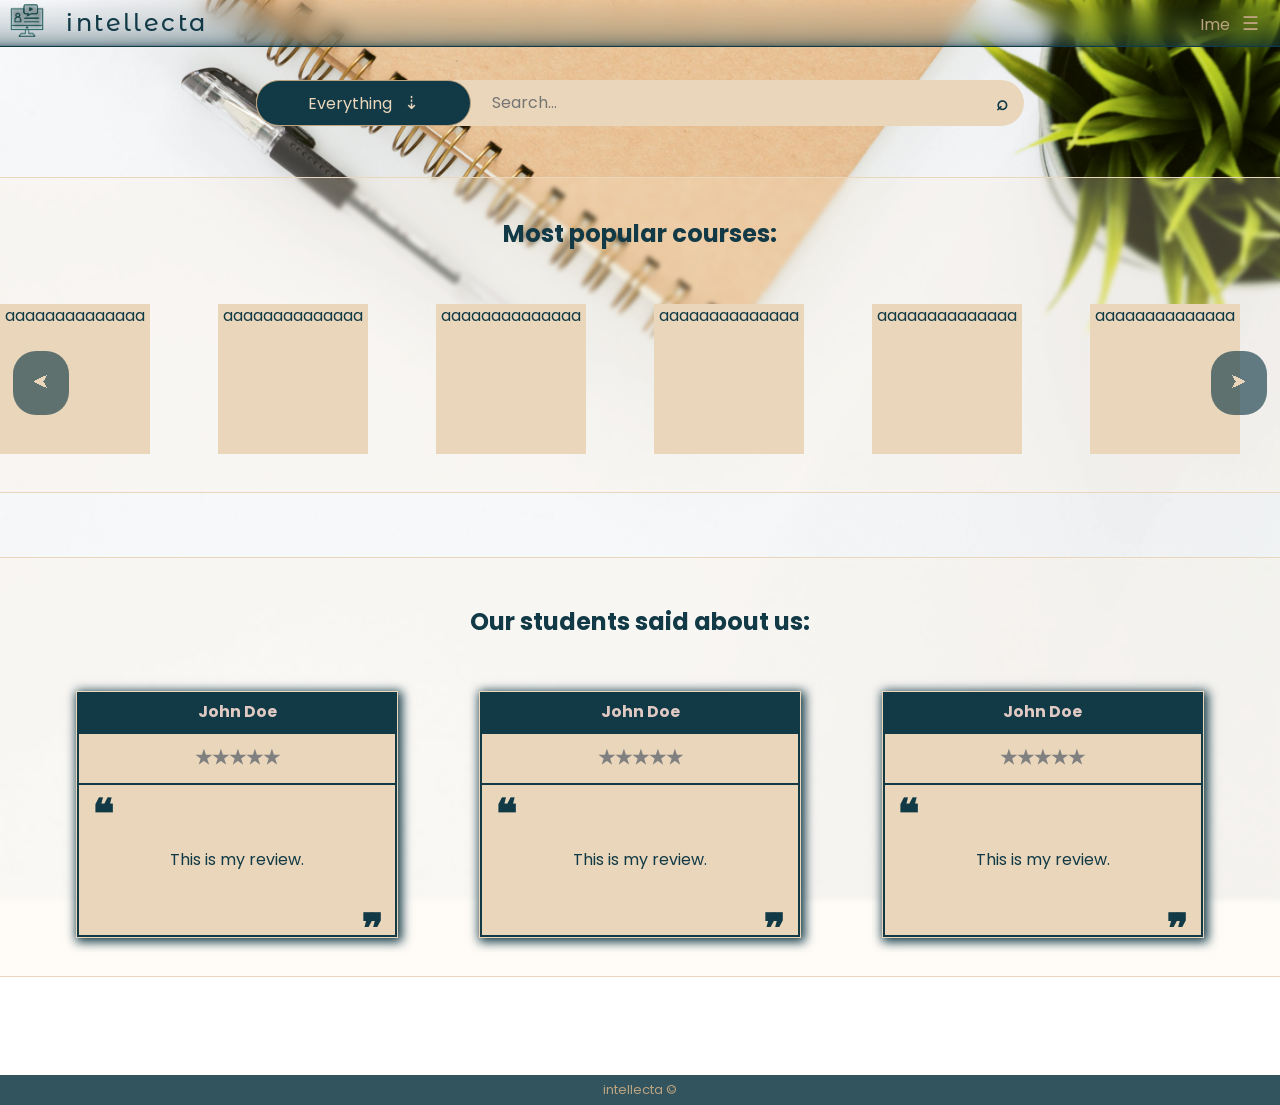
<file: front/index.html>
<!DOCTYPE html>
<html lang="en">
  <head>
    <meta charset="UTF-8" />
    <meta name="viewport" content="width=device-width, initial-scale=1.0" />
    <title>Intellecta</title>
    <link href="style.css" rel="stylesheet" />
    <link rel="preconnect" href="https://fonts.googleapis.com" />
    <link rel="preconnect" href="https://fonts.gstatic.com" crossorigin />
    <link
      href="https://fonts.googleapis.com/css2?family=IBM+Plex+Serif:ital,wght@1,200&family=Montserrat+Alternates:ital,wght@0,100;0,200;0,300;0,400;0,500;0,600;0,700;0,800;0,900;1,100;1,200;1,300;1,400;1,500;1,600;1,700;1,800;1,900&family=Ojuju:wght@200..800&display=swap"
      rel="stylesheet"
    />
    <link rel="icon" href="logo-icon.png" type="image/jpeg" />
  </head>
  <body>
    <div class="menu">
      <nav class="nav">
        <img
          class="logo logo-hover"
          src="intellecta1.png"
          alt="intellecta-logo"
          onclick="redirectToPage('index.html')"
        />
        <p class="name logo-hover" onclick="redirectToPage('index.html')">
          intellecta
        </p>
        <div class="right">
          <div class="user" onclick="goToProfile()">Ime</div>
          <button class="nav-menu" id="nav-menu">&#9776;</button>
        </div>
      </nav>
    </div>

    <div class="content">
      <div class="custom-dropdown">
        <div class="dropdown-header" id="dropdown-header">
          Everything &nbsp;
          <div class="span-arrow-down" style="font-size: large">&#8675;</div>
        </div>
        <ul class="dropdown-list" id="dropdown-list">
          <li>Option 1</li>
          <li>Option 2</li>
          <li>Option 3</li>
          <li>Option 4</li>
          <li>Option 5</li>
          <li>Option 6</li>
        </ul>

        <div class="search-bar">
          <input class="input-search" type="text" placeholder="Search... " />
          <button class="btn-search" style="font-size: 15pt; font-weight: bold">
            &nbsp; ⌕ &nbsp;
          </button>
        </div>
      </div>

      <div class="most-popular">
        <h2>Most popular courses:</h2>
        <div class="container">
          <div class="scroll-elements" id="scroll">
            <!-- child elements -->
            <div class="item">aaaaaaaaaaaaaa</div>
            <div class="item">aaaaaaaaaaaaaa</div>
            <div class="item">aaaaaaaaaaaaaa</div>
            <div class="item">aaaaaaaaaaaaaa</div>
            <div class="item">aaaaaaaaaaaaaa</div>
            <div class="item">aaaaaaaaaaaaaa</div>
            <div class="item">aaaaaaaaaaaaaa</div>
            <div class="item">aaaaaaaaaaaaaa</div>
            <div class="item">aaaaaaaaaaaaaa</div>
          </div>
        </div>
        <div class="buttons">
          <label class="btn left" onclick="scrollL()">&#11164;</label>
          <label class="btn rightt" onclick="scrollR()">&#11166;</label>
        </div>
      </div>

      <div class="right-menu show-menu" id="right-menu">
        <p onclick="changeToCourses('myLearning')">&#9733; My learning</p>
        <br />
        <p onclick="changeToCourses('myCourses')">&#9733; My courses</p>
        <div class="admin-menu">
          <br />
          <p>&#9733; Courses authorization</p>
          <br />
          <p>&#9733; Admin authorization</p>
        </div>
      </div>
    </div>

    <div class="student-reviews">
      <h2 style="margin-bottom: 4%">Our students said about us:</h2>
      <div class="review">
        <div class="card">
          <div class="card-header">John Doe</div>
          <div class="card-body">
            <h5 class="card-title">&#9733;&#9733;&#9733;&#9733;&#9733;</h5>
            <span class="quote">&#10077;</span><br />
            <p class="card-text">This is my review.</p>
            <br />
            <span class="quote">&#10078;</span>
          </div>
        </div>
        <div class="card">
          <div class="card-header">John Doe</div>
          <div class="card-body">
            <h5 class="card-title">&#9733;&#9733;&#9733;&#9733;&#9733;</h5>
            <span class="quote">&#10077;</span><br />
            <p class="card-text">This is my review.</p>
            <br />
            <span class="quote">&#10078;</span>
          </div>
        </div>
        <div class="card">
          <div class="card-header">John Doe</div>
          <div class="card-body">
            <h5 class="card-title">&#9733;&#9733;&#9733;&#9733;&#9733;</h5>
            <span class="quote">&#10077;</span><br />
            <p class="card-text">This is my review.</p>
            <br />
            <span class="quote">&#10078;</span>
          </div>
        </div>
      </div>
    </div>
    <button id="scrollBtn" class="hidden">&#129121;</button>

    <footer>intellecta &copy;</footer>
    <script src="script.js"></script>
    <script
      src="https://cdn.jsdelivr.net/npm/bootstrap@5.3.3/dist/js/bootstrap.bundle.min.js"
      integrity="sha384-YvpcrYf0tY3lHB60NNkmXc5s9fDVZLESaAA55NDzOxhy9GkcIdslK1eN7N6jIeHz"
      crossorigin="anonymous"
    ></script>
  </body>
</html>
</file>
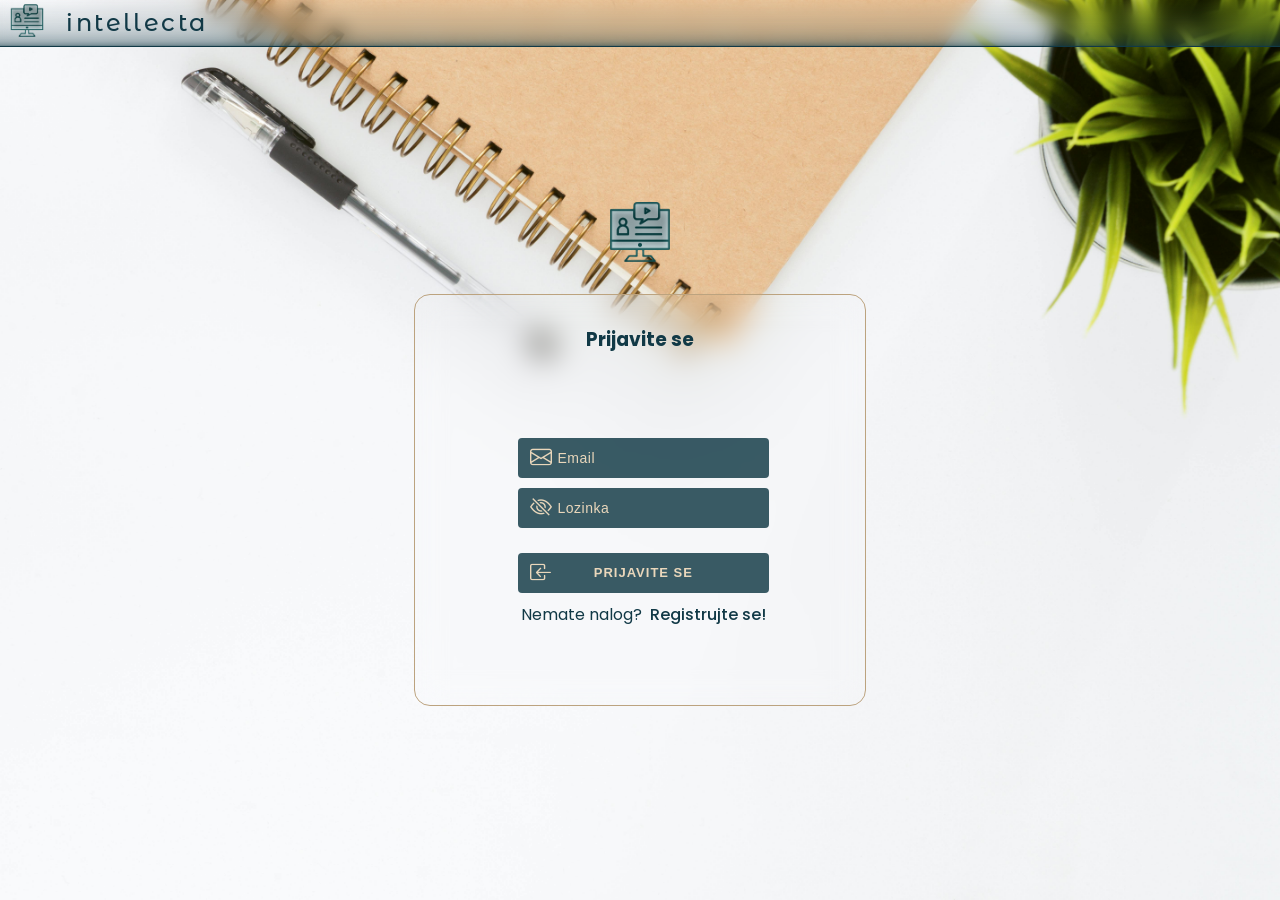
<file: log.html>
<!DOCTYPE html>
<html lang="en">
  <head>
    <meta charset="UTF-8" />
    <meta name="viewport" content="width=device-width, initial-scale=1.0" />
    <title>Intellecta</title>
    <link
      rel="stylesheet"
      href="https://unicons.iconscout.com/release/v2.1.9/css/unicons.css"
    />
    <link
      rel="stylesheet"
      href="https://cdn.jsdelivr.net/npm/bootstrap-icons@1.11.3/font/bootstrap-icons.min.css"
    />
    <link
      href="https://fonts.googleapis.com/css2?family=IBM+Plex+Serif:ital,wght@1,200&family=Montserrat+Alternates:ital,wght@0,100;0,200;0,300;0,400;0,500;0,600;0,700;0,800;0,900;1,100;1,200;1,300;1,400;1,500;1,600;1,700;1,800;1,900&family=Ojuju:wght@200..800&display=swap"
      rel="stylesheet"
    />
    <link rel="stylesheet" href="style1.css" />

    <link rel="icon" href="logo-icon.png" type="image/jpeg" />
    <script src="script1.js" asp-append-version="true"></script>
    <script>
      if (localStorage.getItem("jwtToken")) {
        window.location.href = "index.html";
      }
    </script>
  </head>
  <body>
    <div class="contain">
      <div class="menu">
        <nav class="nav">
          <img class="logo2" src="logo.png" alt="intellecta-logo" />
          <p class="app-name">intellecta</p>
        </nav>
      </div>
      <img src="logo.png" alt="Logo" class="logo" />
      <div class="content">
        <h3 class="h3">Prijavite se</h3>
        <div class="card">
          <form onsubmit="logUser(event)">
            <div class="form-group">
              <input
                type="email"
                class="form-style"
                placeholder="Email"
                id="email"
              />
              <i class="bi bi-envelope input-icon"></i>
            </div>
            <div class="form-group">
              <input
                type="password"
                class="form-style"
                placeholder="Lozinka"
                id="password"
              />
              <i class="bi bi-eye-slash input-icon"></i>
            </div>
            <div class="form-group-btn">
              <input
                type="submit"
                class="btn"
                value="Prijavite se"
                id="login"
              />
              <i class="bi bi-box-arrow-in-left input-icon"></i>
            </div>
            <div class="form-group" style="display: none" id="signup">
              Ne postoji nalog kreiran sa datom email adresom!
            </div>
            <div class="form-group">
              Nemate nalog? &nbsp;
              <a href="reg.html" class="signuplink">Registrujte se!</a>
            </div>
          </form>
        </div>
      </div>
    </div>
  </body>
</html>
</file>
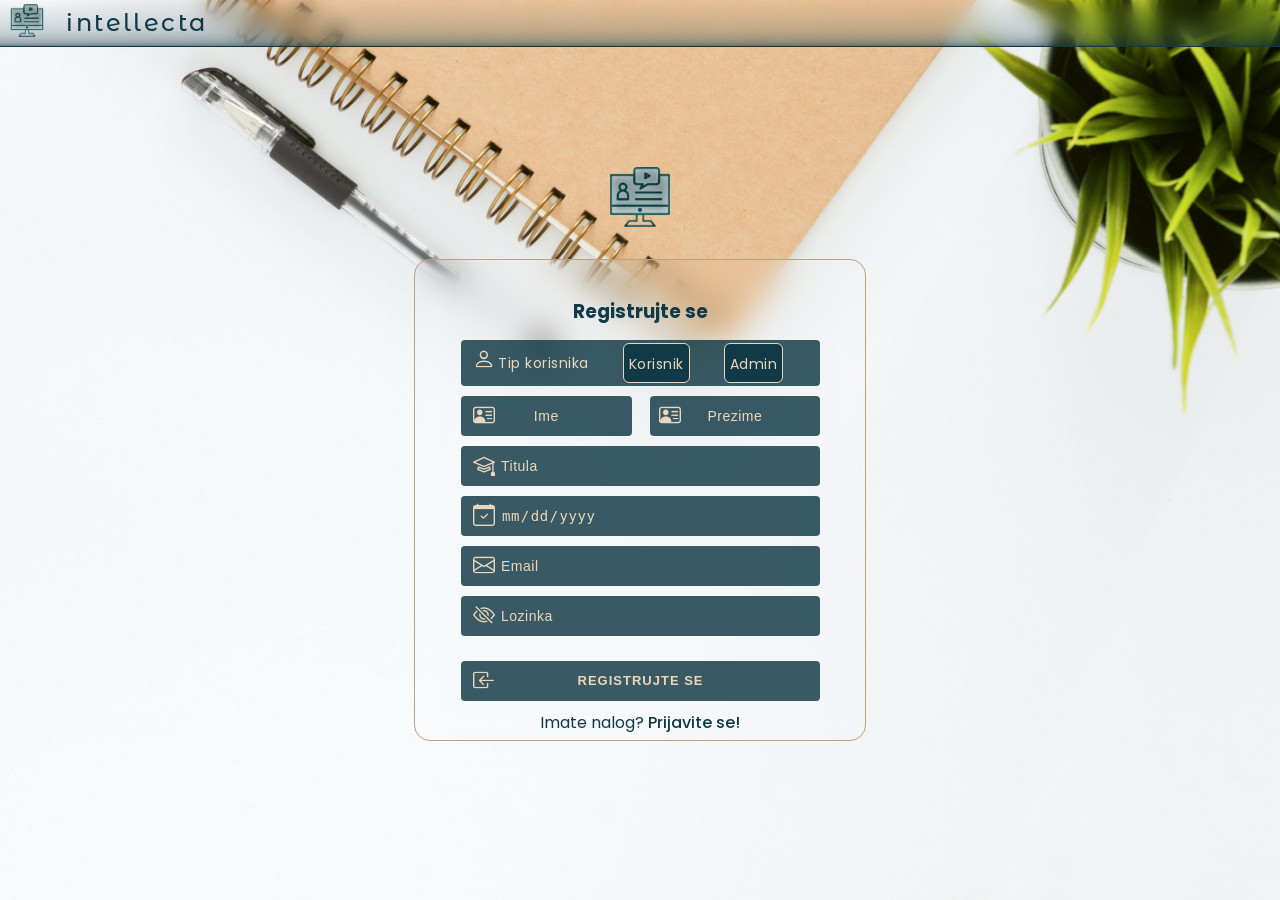
<file: reg.html>
<!DOCTYPE html>
<html lang="en">
  <head>
    <meta charset="UTF-8" />
    <meta name="viewport" content="width=device-width, initial-scale=1.0" />
    <title>Intellecta</title>
    <link
      rel="stylesheet"
      href="https://unicons.iconscout.com/release/v2.1.9/css/unicons.css"
    />
    <link
      rel="stylesheet"
      href="https://cdn.jsdelivr.net/npm/bootstrap-icons@1.11.3/font/bootstrap-icons.min.css"
    />
    <link
      href="https://fonts.googleapis.com/css2?family=IBM+Plex+Serif:ital,wght@1,200&family=Montserrat+Alternates:ital,wght@0,100;0,200;0,300;0,400;0,500;0,600;0,700;0,800;0,900;1,100;1,200;1,300;1,400;1,500;1,600;1,700;1,800;1,900&family=Ojuju:wght@200..800&display=swap"
      rel="stylesheet"
    />
    <link rel="stylesheet" href="style1.css" />
    <link rel="icon" href="logo-icon.png" type="image/jpeg" />
  </head>
  <body>
    <div class="contain">
      <div class="menu">
        <nav class="nav">
          <img class="logo2" src="logo.png" alt="intellecta-logo" />
          <p class="app-name">intellecta</p>
        </nav>
      </div>
      <img src="logo.png" alt="Logo" class="logo" />
      <div class="content">
        <h3 class="h3">Registrujte se</h3>
        <div class="card">
          <form onsubmit="regUser(event)">
            <div class="user-type">
              <i class="bi bi-person input-icon"></i>
              <label for="usertype">Tip korisnika</label
              ><label for="user" class="labela">
                <input
                  type="radio"
                  value="0"
                  name="type"
                  id="user"
                  onchange="changeLabelColor('user')"
                />Korisnik</label
              ><label for="admin" class="labela">
                <input
                  type="radio"
                  value="1"
                  name="type"
                  id="admin"
                  onchange="changeLabelColor('admin')"
                />Admin</label
              >
            </div>
            <div class="name">
              <div class="part1">
                <input
                  type="text"
                  class="form-style"
                  placeholder="Ime"
                  id="firstname"
                />
                <i class="bi bi-person-vcard input-icon"></i>
              </div>
              <div class="part2">
                <input
                  type="text"
                  class="form-style"
                  placeholder="Prezime"
                  id="lastname"
                />
                <i class="bi bi-person-vcard input-icon last-name-icon"></i>
              </div>
            </div>
            <div class="form-group">
              <input
                type="text"
                class="form-style"
                placeholder="Titula"
                id="title"
              />
              <i class="bi bi-mortarboard input-icon"></i>
            </div>
            <div class="form-group">
              <input
                type="date"
                class="form-style"
                id="dateofbirth"
                title="Datum rođenja"
              />
              <i class="bi bi-calendar-check input-icon"></i>
            </div>
            <div class="form-group">
              <input
                type="email"
                class="form-style"
                placeholder="Email"
                id="email"
              />
              <i class="bi bi-envelope input-icon"></i>
            </div>
            <div class="form-group">
              <input
                type="password"
                class="form-style"
                placeholder="Lozinka"
                id="password"
              />
              <i class="bi bi-eye-slash input-icon"></i>
            </div>
            <div class="form-group-btn">
              <input type="submit" class="btn" value="Registrujte se" />
              <i class="bi bi-box-arrow-in-left input-icon"></i>
            </div>
            <div>
              Imate nalog?
              <a href="log.html" class="signuplink">Prijavite se!</a>
            </div>
          </form>
        </div>
      </div>
    </div>
    <script src="script1.js"></script>
  </body>
</html>
</file>
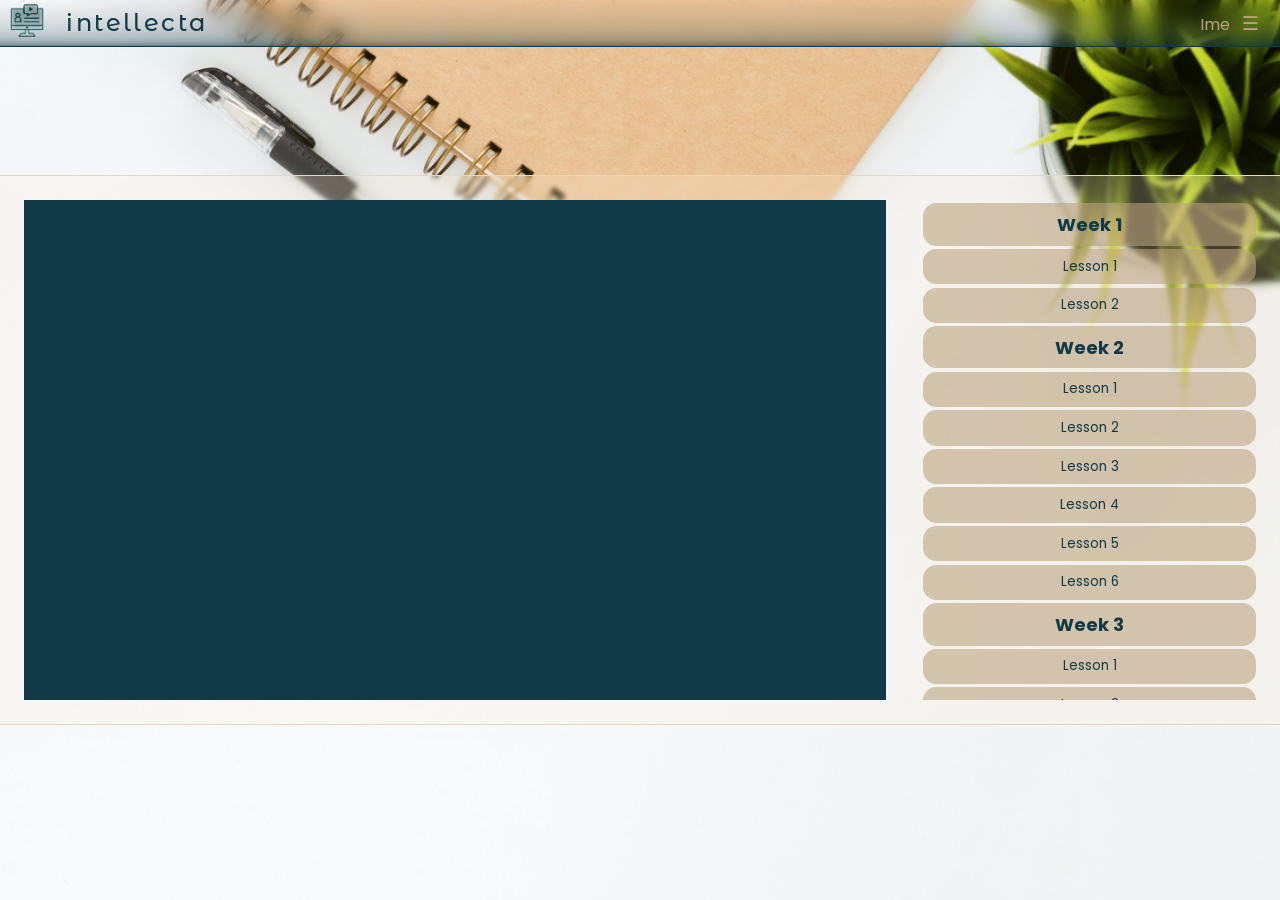
<file: front/course.html>
<!DOCTYPE html>
<html lang="en">
  <head>
    <meta charset="UTF-8" />
    <meta name="viewport" content="width=device-width, initial-scale=1.0" />
    <title>Course</title>
    <link href="style.css" rel="stylesheet" />
    <link rel="preconnect" href="https://fonts.googleapis.com" />
    <link rel="preconnect" href="https://fonts.gstatic.com" crossorigin />
    <link
      href="https://fonts.googleapis.com/css2?family=IBM+Plex+Serif:ital,wght@1,200&family=Montserrat+Alternates:ital,wght@0,100;0,200;0,300;0,400;0,500;0,600;0,700;0,800;0,900;1,100;1,200;1,300;1,400;1,500;1,600;1,700;1,800;1,900&family=Ojuju:wght@200..800&display=swap"
      rel="stylesheet"
    />
    <link rel="icon" href="logo-icon.png" type="image/jpeg" />

  </head>
  <body>
    <div class="menu">
      <nav class="nav">
        <img
          class="logo logo-hover"
          src="intellecta1.png"
          alt="intellecta-logo"
          onclick="redirectToPage('index.html')"
        />
        <p class="name logo-hover" onclick="redirectToPage('index.html')">
          intellecta
        </p>
        <div class="right">
          <div class="user" onclick="goToProfile()">Ime</div>
          <button class="nav-menu" id="nav-menu">&#9776;</button>
        </div>
      </nav>
    </div>
       <div class="right-menu show-menu" id="right-menu">
        <p onclick="changeToCourses('myLearning')">&#9733; My learning</p>
        <br />
        <p onclick="changeToCourses('myCourses')">&#9733; My courses</p>
        <div class="admin-menu">
          <br />
          <p>&#9733; Courses authorization</p>
          <br />
          <p>&#9733; Admin authorization</p>
        </div>
      </div>
    </div>

    <div class="course">
        <div class="course-content"></div>
        <div class="course-weeks">
            <div class="week">
            <button class="button-week">Week 1</button>
            <div class="week-lessons show-lesson">
                <button class="lesson">Lesson 1</button>
                <button class="lesson">Lesson 2</button>
            </div></div>
            <div class="week">
            <button class="button-week">Week 2</button>
            <div class="week-lessons show-lesson">
                <button class="lesson">Lesson 1</button>
                <button class="lesson">Lesson 2</button>                
                <button class="lesson">Lesson 3</button>
                <button class="lesson">Lesson 4</button>
                <button class="lesson">Lesson 5</button>
                <button class="lesson">Lesson 6</button>
            </div>
            </div>
             <div class="week">
            <button class="button-week">Week 3</button>
            <div class="week-lessons show-lesson">
                <button class="lesson">Lesson 1</button>
                <button class="lesson">Lesson 2</button>                
                <button class="lesson">Lesson 3</button>
                <button class="lesson">Lesson 4</button>
                <button class="lesson">Lesson 5</button>
                <button class="lesson">Lesson 6</button>
            </div>
            </div>
        </div>        
    </div>
    <script src="script.js"></script>
  </body>
</html>
</file>
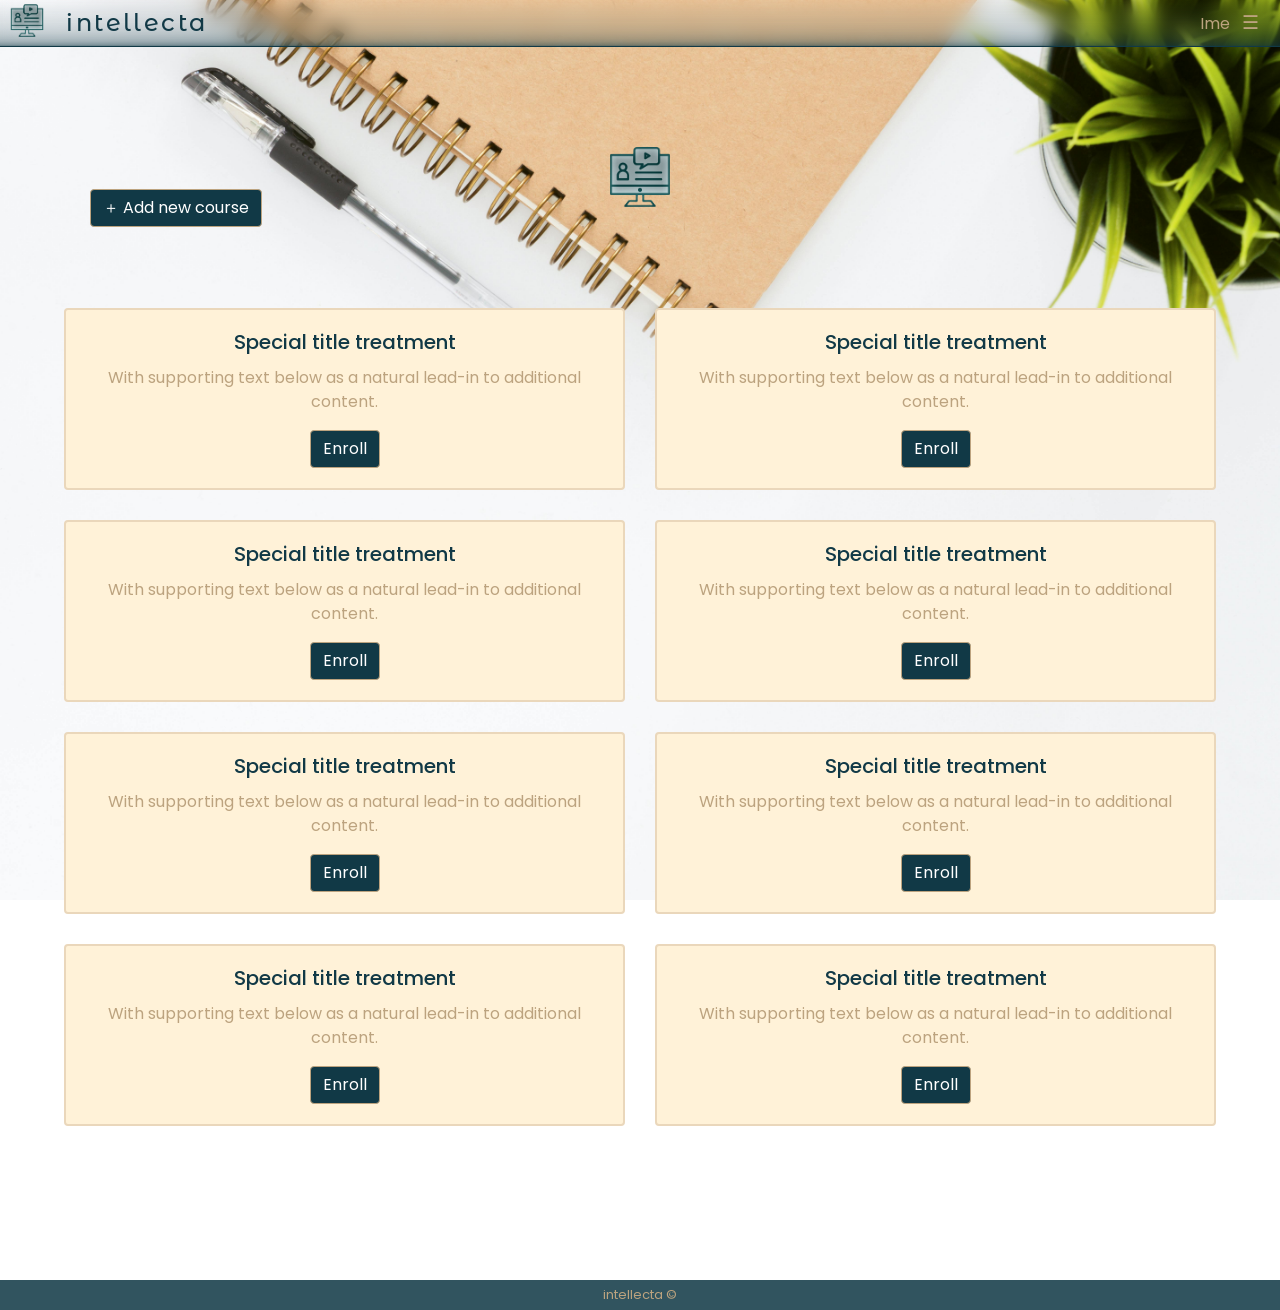
<file: front/courses.html>
<!DOCTYPE html>
<html lang="en">
  <head>
    <meta charset="UTF-8" />
    <meta name="viewport" content="width=device-width, initial-scale=1.0" />
    <title>Intellecta</title>

    <link rel="preconnect" href="https://fonts.googleapis.com" />
    <link rel="preconnect" href="https://fonts.gstatic.com" crossorigin />
    <link
      href="https://fonts.googleapis.com/css2?family=IBM+Plex+Serif:ital,wght@1,200&family=Montserrat+Alternates:ital,wght@0,100;0,200;0,300;0,400;0,500;0,600;0,700;0,800;0,900;1,100;1,200;1,300;1,400;1,500;1,600;1,700;1,800;1,900&family=Ojuju:wght@200..800&display=swap"
      rel="stylesheet"
    />
    <link
      rel="stylesheet"
      href="https://stackpath.bootstrapcdn.com/bootstrap/4.5.2/css/bootstrap.min.css"
    />

    <link rel="stylesheet" href="coursesStyle.css" />
    <link rel="icon" href="logo-icon.png" type="image/jpeg" />
  </head>
  <body>
    <div class="menu">
      <nav class="nav">
        <img
          class="logo2 logoClass"
          src="logo.png"
          alt="intellecta-logo"
          onclick="redirectToPage('index.html')"
        />
        <p class="app-name logoClass" onclick="redirectToPage('index.html')">
          intellecta
        </p>

        <div class="right">
          <div class="user" onclick="goToProfile()">Ime</div>
          <button class="nav-menu" id="nav-menu">&#9776;</button>
        </div>
      </nav>
    </div>
    <div class="contain">
      <img src="logo.png" alt="Logo" class="logo" />

      <button
        class="btn btn-primary addcourse"
        style="position: absolute; left: 7%; top: 10%"
        onclick="goToNewCourse()"
      >
        &#xFF0B; Add new course
      </button>
      <!-- MENI -->
      <div class="right-menu show-menu" id="right-menu">
        <p onclick="changeToCourses('myLearning')">&#9733; My learning</p>
        <br />
        <p onclick="changeToCourses('myCourses')">&#9733; My courses</p>
        <div class="admin-menu">
          <br />
          <p>&#9733; Courses authorization</p>
          <br />
          <p>&#9733; Admin authorization</p>
        </div>
      </div>

      <!-- KURSEVI -->
      <div class="courses-list">
        <!-- PRIMJER 1 -->
        <div class="card-course">
          <div class="row">
            <div class="col-sm-6 mb-3 mb-sm-0">
              <div class="card">
                <div class="card-body">
                  <h5 class="card-title">Special title treatment</h5>
                  <p class="card-text">
                    With supporting text below as a natural lead-in to
                    additional content.
                  </p>
                  <a href="#" class="btn btn-primary">Enroll</a>
                </div>
              </div>
            </div>
            <div class="col-sm-6">
              <div class="card">
                <div class="card-body">
                  <h5 class="card-title">Special title treatment</h5>
                  <p class="card-text">
                    With supporting text below as a natural lead-in to
                    additional content.
                  </p>
                  <a href="#" class="btn btn-primary">Enroll</a>
                </div>
              </div>
            </div>
          </div>
        </div>
        <div class="card-course">
          <div class="row">
            <div class="col-sm-6 mb-3 mb-sm-0">
              <div class="card">
                <div class="card-body">
                  <h5 class="card-title">Special title treatment</h5>
                  <p class="card-text">
                    With supporting text below as a natural lead-in to
                    additional content.
                  </p>
                  <a href="#" class="btn btn-primary">Enroll</a>
                </div>
              </div>
            </div>
            <div class="col-sm-6">
              <div class="card">
                <div class="card-body">
                  <h5 class="card-title">Special title treatment</h5>
                  <p class="card-text">
                    With supporting text below as a natural lead-in to
                    additional content.
                  </p>
                  <a href="#" class="btn btn-primary">Enroll</a>
                </div>
              </div>
            </div>
          </div>
        </div>
        <div class="card-course">
          <div class="row">
            <div class="col-sm-6 mb-3 mb-sm-0">
              <div class="card">
                <div class="card-body">
                  <h5 class="card-title">Special title treatment</h5>
                  <p class="card-text">
                    With supporting text below as a natural lead-in to
                    additional content.
                  </p>
                  <a href="#" class="btn btn-primary">Enroll</a>
                </div>
              </div>
            </div>
            <div class="col-sm-6">
              <div class="card">
                <div class="card-body">
                  <h5 class="card-title">Special title treatment</h5>
                  <p class="card-text">
                    With supporting text below as a natural lead-in to
                    additional content.
                  </p>
                  <a href="#" class="btn btn-primary">Enroll</a>
                </div>
              </div>
            </div>
          </div>
        </div>
        <div class="card-course">
          <div class="row">
            <div class="col-sm-6 mb-3 mb-sm-0">
              <div class="card">
                <div class="card-body">
                  <h5 class="card-title">Special title treatment</h5>
                  <p class="card-text">
                    With supporting text below as a natural lead-in to
                    additional content.
                  </p>
                  <a href="#" class="btn btn-primary">Enroll</a>
                </div>
              </div>
            </div>
            <div class="col-sm-6">
              <div class="card">
                <div class="card-body">
                  <h5 class="card-title">Special title treatment</h5>
                  <p class="card-text">
                    With supporting text below as a natural lead-in to
                    additional content.
                  </p>
                  <a href="#" class="btn btn-primary">Enroll</a>
                </div>
              </div>
            </div>
          </div>
        </div>
        <!-- PRIMJER 2 -->
        <!--
            <div class="card-course">
          <div class="card text-bg-dark">
            <img src="logo.png" class="card-img" alt="..." />
            <div class="card-img-overlay">
              <h5 class="card-title">Card title</h5>
              <p class="card-text">
                This is a wider card with supporting text below as a natural
                lead-in to additional content. This content is a little bit
                longer.
              </p>
              <p class="card-text"><small>Last updated 3 mins ago</small></p>
            </div>
          </div>
        </div>
        -->

        <div class="card-course"></div>
        <div class="card-course"></div>
        <div class="card-course"></div>
        <div class="card-course"></div>
        <div class="card-course"></div>
        <div class="card-course"></div>
        <div class="card-course"></div>
        <div class="card-course"></div>
        <div class="card-course"></div>
        <div class="card-course"></div>
        <div class="card-course"></div>
        <div class="card-course"></div>
      </div>
      <button id="scrollBtn" class="hidden">&#129121;</button>
      <footer>intellecta &copy;</footer>
      <script>
        const params = new URLSearchParams(location.search);
        const parametar = params.get("parametar");
        if (parametar == "myLearning")
          document
            .getElementsByClassName("addcourse")[0]
            .classList.add("showbtn");
      </script>
      <script
        src="https://cdn.jsdelivr.net/npm/bootstrap@5.3.3/dist/js/bootstrap.bundle.min.js"
        integrity="sha384-YvpcrYf0tY3lHB60NNkmXc5s9fDVZLESaAA55NDzOxhy9GkcIdslK1eN7N6jIeHz"
        crossorigin="anonymous"
      ></script>
      <script src="script1.js"></script>
      <script src="script.js"></script>
    </div>
  </body>
</html>
</file>
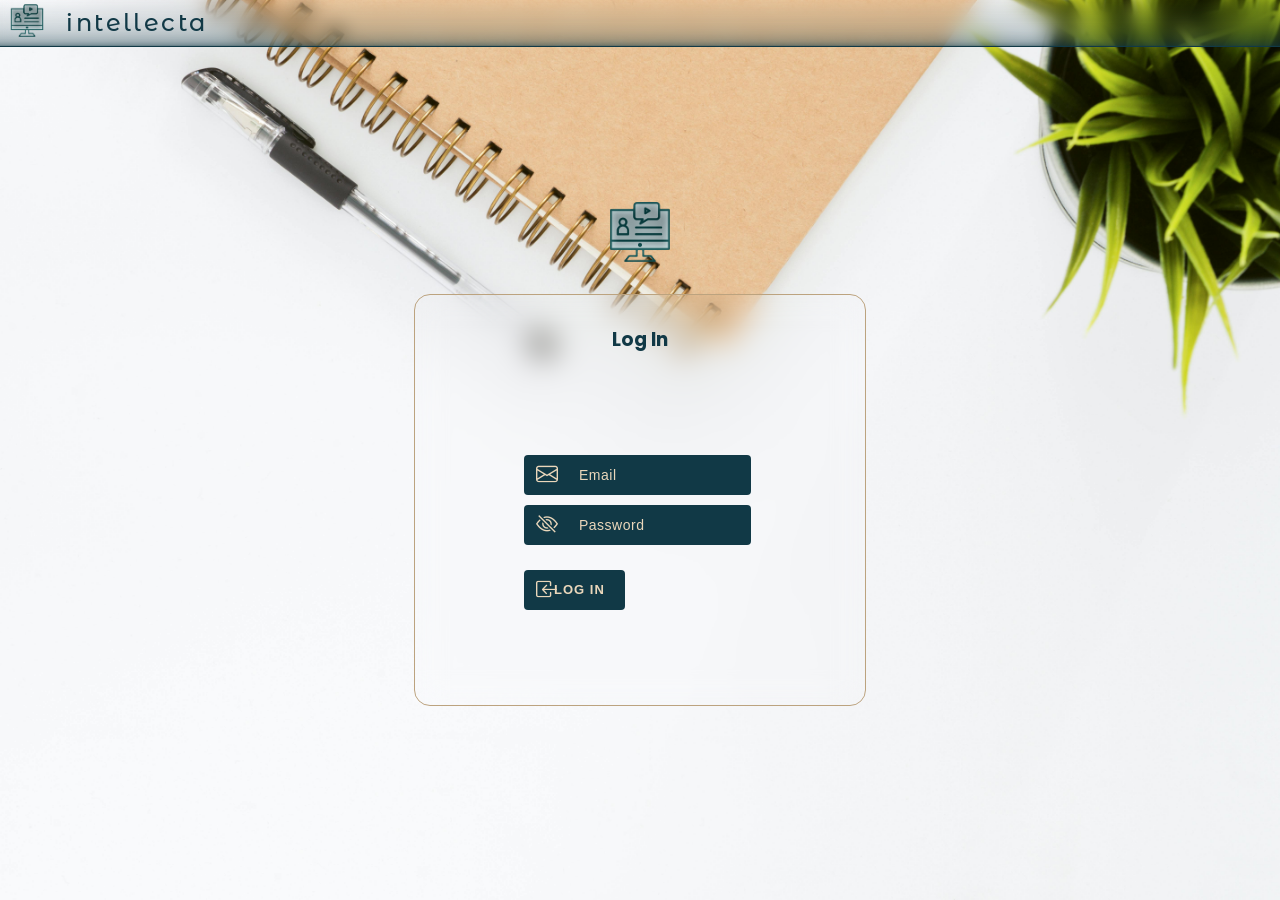
<file: front/log.html>
<!DOCTYPE html>
<html lang="en">
  <head>
    <meta charset="UTF-8" />
    <meta name="viewport" content="width=device-width, initial-scale=1.0" />
    <title>Intellecta</title>
    <link
      rel="stylesheet"
      href="https://unicons.iconscout.com/release/v2.1.9/css/unicons.css"
    />
    <link
      rel="stylesheet"
      href="https://cdn.jsdelivr.net/npm/bootstrap-icons@1.11.3/font/bootstrap-icons.min.css"
    />
    <link
      href="https://fonts.googleapis.com/css2?family=IBM+Plex+Serif:ital,wght@1,200&family=Montserrat+Alternates:ital,wght@0,100;0,200;0,300;0,400;0,500;0,600;0,700;0,800;0,900;1,100;1,200;1,300;1,400;1,500;1,600;1,700;1,800;1,900&family=Ojuju:wght@200..800&display=swap"
      rel="stylesheet"
    />
    <link rel="stylesheet" href="style1.css" />
    <link rel="icon" href="logo-icon.png" type="image/jpeg" />
    <script src="script1.js" asp-append-version="true"></script>
  </head>
  <body>
    <div class="contain">
      <div class="menu">
        <nav class="nav">
          <img class="logo2" src="logo.png" alt="intellecta-logo" />
          <p class="app-name">intellecta</p>
        </nav>
      </div>
      <img src="logo.png" alt="Logo" class="logo" />
      <div class="content">
        <h3 class="h3">Log In</h3>
        <div class="card">
          <form action="javascript:void(0);" method="post" onsubmit="logUser()">
            <div class="form-group">
              <input
                type="email"
                class="form-style"
                placeholder="Email"
                id="email"
              />
              <i class="bi bi-envelope input-icon"></i>
            </div>
            <div class="form-group">
              <input
                type="password"
                class="form-style"
                placeholder="Password"
                id="password"
              />
              <i class="bi bi-eye-slash input-icon"></i>
            </div>
            <div class="form-group-btn">
              <input type="submit" class="btn" value="Log In" />
              <i class="bi bi-box-arrow-in-left input-icon"></i>
            </div>
          </form>
        </div>
      </div>
    </div>
  </body>
</html>
</file>
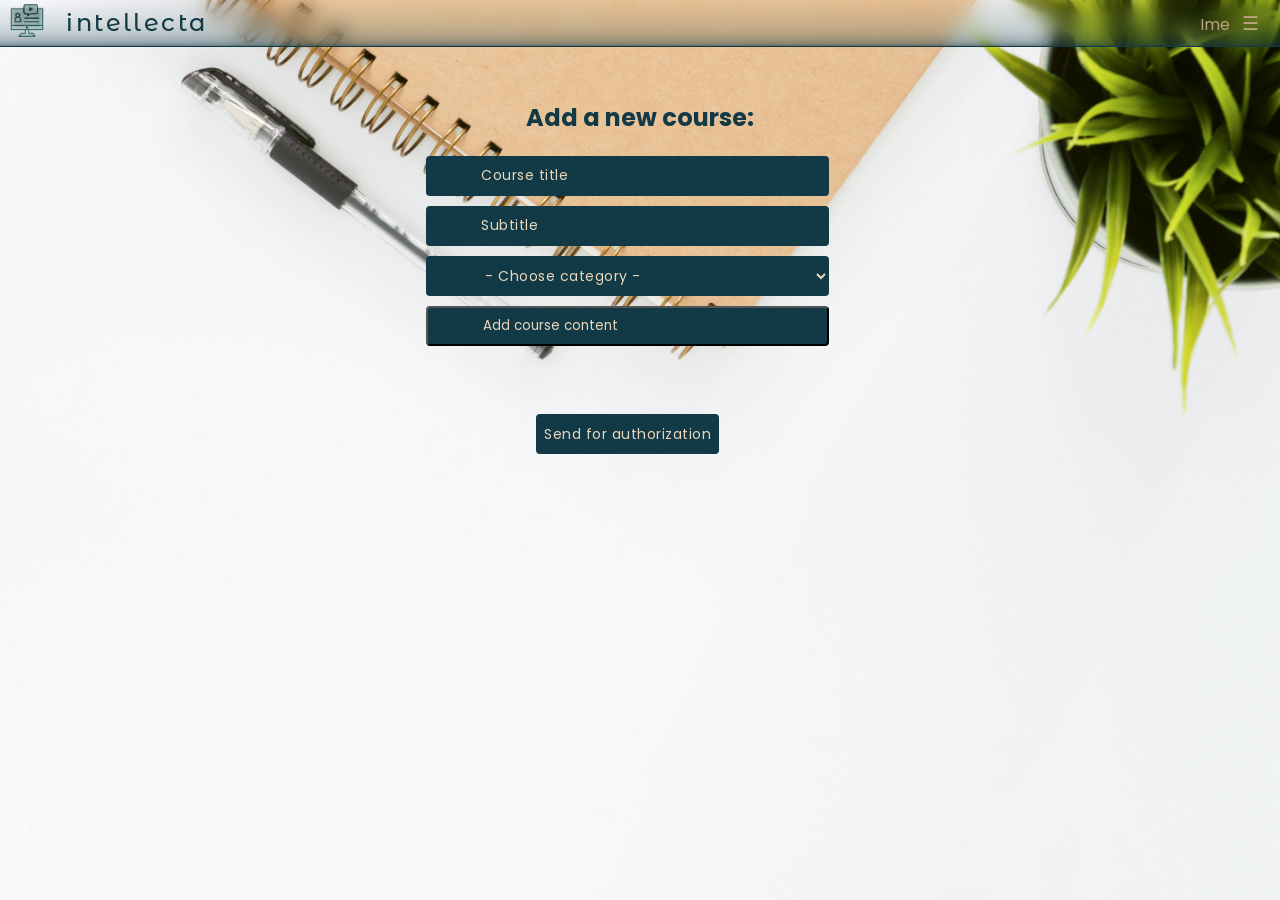
<file: front/newCourse.html>
<!DOCTYPE html>
<html lang="en">
<head>
    <meta charset="UTF-8">
    <meta name="viewport" content="width=device-width, initial-scale=1.0">
    <title>Add Course</title>
        <link
      rel="stylesheet"
      href="https://unicons.iconscout.com/release/v2.1.9/css/unicons.css"
    />
    <link
      rel="stylesheet"
      href="https://cdn.jsdelivr.net/npm/bootstrap-icons@1.11.3/font/bootstrap-icons.min.css"
    />
    <link
      href="https://fonts.googleapis.com/css2?family=IBM+Plex+Serif:ital,wght@1,200&family=Montserrat+Alternates:ital,wght@0,100;0,200;0,300;0,400;0,500;0,600;0,700;0,800;0,900;1,100;1,200;1,300;1,400;1,500;1,600;1,700;1,800;1,900&family=Ojuju:wght@200..800&display=swap"
      rel="stylesheet"
    />
    <link rel="stylesheet" href="style1.css" />
    <link href="style.css" rel="stylesheet" />
    <link rel="preconnect" href="https://fonts.googleapis.com" />
    <link rel="preconnect" href="https://fonts.gstatic.com" crossorigin />
    <link
      href="https://fonts.googleapis.com/css2?family=IBM+Plex+Serif:ital,wght@1,200&family=Montserrat+Alternates:ital,wght@0,100;0,200;0,300;0,400;0,500;0,600;0,700;0,800;0,900;1,100;1,200;1,300;1,400;1,500;1,600;1,700;1,800;1,900&family=Ojuju:wght@200..800&display=swap"
      rel="stylesheet"
    />
    <link rel="icon" href="logo-icon.png" type="image/jpeg" />
</head>
<body>
        <div class="menu">
      <nav class="nav">
        <img
          class="logo logo-hover"
          src="intellecta1.png"
          alt="intellecta-logo"
          onclick="redirectToPage('index.html')"
        />
        <p class="app-name" onclick="redirectToPage('index.html')">
          intellecta
        </p>
        <div class="right">
          <div class="user" onclick="goToProfile()">Ime</div>
          <button class="nav-menu" id="nav-menu">&#9776;</button>
        </div>
      </nav>
    </div>
          <div class="right-menu show-menu" id="right-menu">
        <p onclick="changeToCourses('myLearning')">&#9733; My learning</p>
        <br />
        <p onclick="changeToCourses('myCourses')">&#9733; My courses</p>
        <div class="admin-menu">
          <br />
          <p>&#9733; Courses authorization</p>
          <br />
          <p>&#9733; Admin authorization</p>
        </div>
      </div>
    </div>


    <div class="new-course" style="width: 35%;">
      
        <h2>Add a new course: </h2>
        <form >
        <div class=" form-group">
            <input class="form-style" type="text" placeholder="Course title"> 
        </div>
        <div class=" form-group">
            <input class="form-style" type="text" placeholder="Subtitle"> 
        </div>
        <div class=" form-group">
            <select class="form-style">
                <option selected>- Choose category -</option>
                <option>Design</option>
                <option>Business</option>
                <option>Marketing</option>
                <option>Health & Fitness</option>
            </select>
        </div>

      <div class="form-group" style="display: block;">
        <button class="form-group-btn week-material-btn" id="prva" onclick="showNextWeek(event)" >
          Add course content
        </button>
        <div id="weekCourse" style="display: block;"></div>
      </div>
      <br><br>
        <div class=" form-group">
            <input class="form-style sendAuth" type="submit" value="Send for authorization"> 
        </div>



        </form>
    </div>

    
 <!--   <footer>intellecta &copy;</footer>-->
    <script src="script.js"></script>
    <script
      src="https://cdn.jsdelivr.net/npm/bootstrap@5.3.3/dist/js/bootstrap.bundle.min.js"
      integrity="sha384-YvpcrYf0tY3lHB60NNkmXc5s9fDVZLESaAA55NDzOxhy9GkcIdslK1eN7N6jIeHz"
      crossorigin="anonymous"
    ></script>
</body>
</html>
</file>
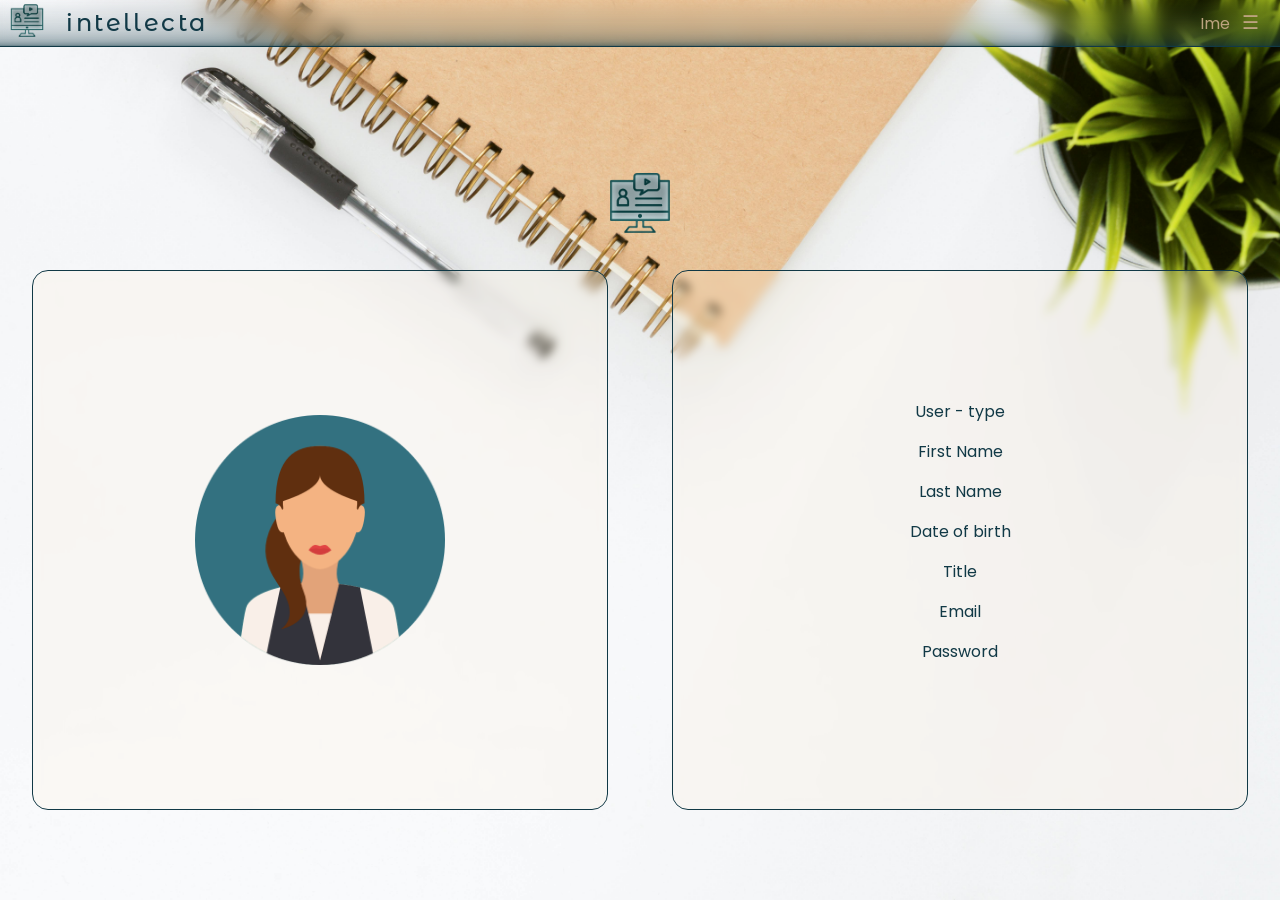
<file: front/profile.html>
<!DOCTYPE html>
<html lang="en">
  <head>
    <meta charset="UTF-8" />
    <meta name="viewport" content="width=device-width, initial-scale=1.0" />
    <title>Intellecta</title>
    <link rel="preconnect" href="https://fonts.googleapis.com" />
    <link rel="preconnect" href="https://fonts.gstatic.com" crossorigin />
    <link
      href="https://fonts.googleapis.com/css2?family=IBM+Plex+Serif:ital,wght@1,200&family=Montserrat+Alternates:ital,wght@0,100;0,200;0,300;0,400;0,500;0,600;0,700;0,800;0,900;1,100;1,200;1,300;1,400;1,500;1,600;1,700;1,800;1,900&family=Ojuju:wght@200..800&display=swap"
      rel="stylesheet"
    />
    <link
      rel="stylesheet"
      href="https://stackpath.bootstrapcdn.com/bootstrap/4.5.2/css/bootstrap.min.css"
    />

    <link rel="stylesheet" href="profileStyle.css" />
    <link rel="icon" href="logo-icon.png" type="image/jpeg" />
  </head>
  <body>
    <div class="menu">
      <nav class="nav">
        <img
          class="logo2 logoClass"
          src="logo.png"
          alt="intellecta-logo"
          onclick="redirectToPage('index.html')"
        />
        <p class="app-name logoClass" onclick="redirectToPage('index.html')">
          intellecta
        </p>

        <div class="right">
          <div class="user" onclick="goToProfile()">Ime</div>
          <button class="nav-menu" id="nav-menu">&#9776;</button>
        </div>
      </nav>
    </div>
    <div class="contain">
      <img src="logo.png" alt="Logo" class="logo" />

      <div class="right-menu show-menu profileMenu" id="right-menu">
        <p onclick="changeToCourses('myLearning')">&#9733; My learning</p>
        <br />
        <p onclick="changeToCourses('myCourses')">&#9733; My courses</p>
        <div class="admin-menu">
          <br />
          <p>&#9733; Courses authorization</p>
          <br />
          <p>&#9733; Admin authorization</p>
        </div>
      </div>

      <div class="user-content">
        <aside class="left">
          <img src="user.png" alt="user" class="user-photo" />
        </aside>
        <aside class="rright">
          <p class="info">User - type</p>
          <p class="info">First Name</p>
          <p class="info">Last Name</p>
          <p class="info">Date of birth</p>
          <p class="info">Title</p>
          <p class="info">Email</p>
          <p class="info">Password</p>
        </aside>
      </div>
    </div>
    <script src="script.js"></script>
  </body>
</html>
</file>
<file: front/style.css>
@import url("https://fonts.googleapis.com/css?family=Poppins:400,500,600,700,800,900");

/*
od tamnije ka svjetlijim
font: #113946   
BCA37F
EAD7BB
FFF2D8


*/

body {
  background-image: url(back3.jpg);
  background-size: cover;
  background-position: center;
  background-attachment: fixed;
  position: relative;
  width: 100%;
  min-height: 100vh;
  display: flex;
  flex-direction: column;
  align-items: center;
  justify-content: center;
  margin: 0;
  font-family: "Poppins", sans-serif;
  line-height: 1.5;
  color: #113946;
}

* {
  font-family: "Poppins", sans-serif;
}

.nav {
  background-color: transparent;
  display: flex;
  align-items: center;
  position: fixed;
  width: 100%;
  margin: 0;
  left: 0;
  top: 0;
  backdrop-filter: blur(10px);
  z-index: 99;
  border-bottom: 1px solid #113946;
  background-image: linear-gradient(to top, #113946, 3%, transparent);
}

.logo {
  display: inline;
  width: 3.4em;
  height: fit-content;
  margin-bottom: -8px;
  filter: hue-rotate(-180deg);
}

p.name {
  display: inline;
  margin: 0;
  font-family: "Montserrat Alternates", sans-serif;
  font-weight: 500;
  font-size: 18pt;
  font-style: normal;
  letter-spacing: 0.1em;
  padding-left: 0.5em;
  color: #113946;
}

.logo-hover:hover {
  cursor: pointer;
}

.right {
  position: absolute;
  right: 1%;
  color: #bca37f;
}

.user {
  display: inline-block;
}

.nav-menu {
  background-color: transparent;
  border-color: transparent;
  color: #bca37f;
  font-size: larger;
}

.content {
  /* margin-top: 5%; */
  text-align: center;
  position: relative;
  width: 100%;
}

.dropdown-header {
  padding: 1.1% 0;
  cursor: pointer;
  display: inline-block;
  text-align: left;
  transition: all 500ms;
  position: relative;
  z-index: 2;
  background-color: #113946;
  height: 100%;
  border: 1px solid #bca37f;
  color: #ead7bb;
  width: 28%;
  border-radius: 23px;
  text-align: center;
  box-sizing: border-box;
}

.dropdown-list {
  display: none;
  position: absolute;

  background-color: transparent;
  list-style-type: none;
  width: 28%;
  z-index: 50;
  margin: 0;
  padding: 0;
}

.dropdown-list li {
  cursor: pointer;
  height: 40px;
  line-height: 40px;
  vertical-align: middle;
}

.dropdown-list li:hover {
  cursor: pointer;
  background-color: #113946;
  border: transparent;
  border-radius: 23px;
  color: #ead7bb;
}

.show-list {
  display: block;
}

.dropdown-list,
.search-bar {
  background-color: #ead7bb;

  border-radius: 23px;
  text-align: center;
  color: #113946;
}

.dropdown-header:hover {
  background-color: #ead7bb;
  color: #113946;
  border: 1px solid #113946;
}

.span-arrow-down {
  transition: transform 0.4s ease-in-out; /* Tranzicija transformacije */
  display: inline-block;
}

.rotate-up {
  transform: rotate(-180deg); /* Ugao rotacije za strelicu prema gore */
}

.custom-dropdown {
  background-color: transparent;
  border-radius: 23px;
  width: 60%;
  margin: auto;
  display: inline-block;
  text-align: justify;
  position: relative;
  height: 20%;
  z-index: 40;
  margin-top: 5rem;
}

.search-bar {
  display: inline-block;
  width: 100%;
  text-align: left;
  padding-left: 1%;
  position: absolute;
  z-index: 1;
  left: 0;
  top: 0;
  vertical-align: middle;
  box-sizing: border-box;
  height: 100%;
}

.input-search,
.btn-search {
  background-color: transparent;
  border: transparent;
  color: #113946;
  padding: 0.9% 0;
  margin: 0;
  font-size: 16px;
  height: 100%;
  box-sizing: border-box;
}

.input-search {
  width: 62.5%;
  margin-left: 30%;
  outline: none;
}

.btn-search:hover {
  cursor: pointer;
  background-color: #113946;
  border: transparent;
  color: rgb(224, 202, 195);
  border-radius: 24px;
  height: 100%;
}

.btn-search {
  position: absolute;
  right: 0;
  padding: 0 1%;
  transition: all 500ms;
}

/*------------MOST POPULAR---------------*/

.most-popular {
  flex: 1;
  margin-top: 4%;
  text-align: center;
  padding-top: 2%;
  background-color: #fff2d837;
  backdrop-filter: blur(2px);
  position: relative;
  z-index: 20;
  border-top: 1px solid #ead7bb;
  border-bottom: 1px solid #ead7bb;
  margin-bottom: 5%;
}

.most-popular h2 {
  color: #113946;
  width: 35%;
  margin: auto;
  border-radius: 23px;
  border: transparent;
  margin-bottom: 1%;
  margin-top: 1%;
}

.container {
  position: relative;
}

.scroll-elements {
  white-space: nowrap;
  overflow-x: auto;
  overflow: hidden;
  position: relative;
  z-index: 1;
}

.buttons {
  padding: 0;
  /* margin-top: 3%;
  text-align: left; */
  color: #ead7bb;
  position: absolute;
  width: 100%;
  z-index: 2;
  top: 55%;
}

.btn {
  background-color: #113946a3;
  padding: 20px;
  border-radius: 23px;
  display: inline;
  transition: all 300ms;
  position: absolute;
}

.left {
  left: 1%;
}

.rightt {
  right: 1%;
}

.btn:hover {
  cursor: pointer;
  padding: 22px;
  border: 1px solid #113946;
  color: #113946;
  margin-top: -1%;
  font-size: large;
  background-color: #11394636;
}

.item {
  display: inline-block;
  background-color: #ead7bb;
  height: 150px;
  width: 150px;
  margin-right: 5%;
  margin-top: 3%;
  margin-bottom: 3%;
}

/*---------------REVIEWS-----------------*/

.student-reviews {
  text-align: center;
  padding-top: 2%;
  background-color: #fff2d837;
  backdrop-filter: blur(2px);
  position: relative;
  z-index: 20;
  border-top: 1px solid #ead7bb;
  border-bottom: 1px solid #ead7bb;
  width: 100%;
  color: #113946;
  margin-bottom: 10%;
  text-align: center;
  position: relative;
}

.review {
  height: fit-content;
}

.card {
  border: 1px solid #ead7bb;
  width: 25%;
  margin-left: 3%;
  margin-bottom: 3%;
  display: inline-block;
  margin-right: 3%;
  box-shadow: 2px 2px 10px 2px #113946;
}

.card-body {
  position: relative;
  background-color: #ead7bb;
  border: 2px solid #113946;
}

.card-title {
  margin: 0;
}

.card-header {
  background-color: #113946;
  color: rgb(224, 202, 195);
  height: 40px;
  line-height: 40px;
  vertical-align: middle;
  font-weight: bold;
}

.quote {
  position: absolute;
  font-size: 30pt;
  font-weight: bold;
}

.quote:not(:last-child) {
  left: 4%;
  top: 25%;
}

.quote:last-child {
  right: 4%;
  bottom: -12%;
}

.card-title {
  border-bottom: 2px solid #113946;
  padding: 10px 0;
  color: gray;
  font-size: larger;
}

.card-text {
  height: 70px;
  line-height: 70px;
  vertical-align: middle;
}

/*---------------PROFILE-----------------*/

.user,
.nav-menu {
  transition: all 300ms;
}

.user:hover,
.nav-menu:hover {
  cursor: pointer;
  color: #fff2d8;
}

.show-menu {
  display: none;
}

.right-menu {
  position: fixed;
  right: 0;
  z-index: 21;
  background-color: #11394695;
  backdrop-filter: blur(7px);
  height: 100vh;
  width: 15%;
  top: 0%;
  /* padding-top: 5%; */
  color: #ead7bb;
  text-align: left;
  /* padding-left: 3%; */
  bottom: 0;
  box-sizing: border-box;
  padding: 5% 3%;
}

.right-menu p {
  transition: all 400ms;
  margin: 16px 0;
}

.right-menu p:hover {
  font-size: large;
  text-decoration: none;
  text-shadow: 10vh;
  cursor: pointer;
  color: #fff2d8;
}

/*------------------------FOOTER------------------------*/

footer {
  position: absolute;
  bottom: 0;
  background-color: #113946dc;
  text-align: center;
  width: 100%;
  font-size: small;
  color: #bca37f;
  height: 30px;
  line-height: 30px;
  vertical-align: middle;
}

.hidden {
  display: none;
}

#scrollBtn {
  position: fixed;
  bottom: 5%;
  right: 3%;
  z-index: 999;
  font-size: 22pt;
  border-radius: 50%;
  width: 3rem;
  border: 1px solid #ead7bb;
  background-color: #113946a6;
  color: #ead7bb;
}

#scrollBtn:hover {
  color: #fff2d8;
  cursor: pointer;
}

/* width */
::-webkit-scrollbar {
  width: 12px;
}

/* Track */
::-webkit-scrollbar-track {
  background-color: #ead7bb;
}

/* Handle */
::-webkit-scrollbar-thumb {
  background-color: #bca37f;
  border: 1px solid #ead7bb;
  border-radius: 20px;
}

/* Handle on hover */
::-webkit-scrollbar-thumb:hover {
  background: #fff2d8;
  cursor: pointer;
  border: 1px solid #113946;
}

/*----------------PRIKAZ KURSA ------------------*/
.course {
  background-color: #fff2d837;
  backdrop-filter: blur(2px);
  border-top: 1px solid #ead7bb;
  border-bottom: 1px solid #ead7bb;
  width: 100%;
  margin: 0;
  height: 550px;
  padding: 1.5rem;
  box-sizing: border-box;
  display: flex;
  justify-content: space-between;
}

.course-content {
  display: inline-block;
  width: 70%;
  background-color: #113946;
  height: 100%;
  box-sizing: border-box;
}

.course-weeks {
  display: inline-block;
  width: 27%;
  top: 0;
  padding: 0;
  background-color: transparent;
  height: 100%;
  box-sizing: border-box;
  overflow-y: scroll;
}

.week {
  margin-bottom: 1%;
}

.week button {
  display: block;
  width: 100%;
  background-color: #bca37f96;
  color: #113946;
  margin-top: 1%;
  border: 1px solid transparent;
  border-radius: 10pt;
}

.week button:hover {
  background-color: #ead7bb;
  color: #113946;
  border: 1px solid #113946;
  cursor: pointer;
}

.button-week {
  font-size: large;
  font-weight: bold;
  padding: 2%;
}

.lesson {
  padding: 2%;
}
</file>
<file: style1.css>
@import url("https://fonts.googleapis.com/css?family=Poppins:400,500,600,700,800,900");

/* BOJE 

#113946 
#BCA37F
#EAD7BB
#FFF2D8



*/
body {
  margin: 0;
  font-family: "Poppins", sans-serif;
  line-height: 1.5;
  color: #113946;
}
.contain {
  background: url("back3.jpg");
  background-size: cover;
  background-position: center;
  background-attachment: fixed;
  position: relative;
  width: 100%;
  height: 100vh;
  min-height: 100vh;
  display: flex;
  flex-direction: column;
  align-items: center;
  justify-content: center;
}

.content {
  padding: 5px;
  display: flex;
  flex-direction: column;
  align-items: center;
  justify-content: center;
  position: relative;
  width: 440px;
  height: auto;
  min-height: 400px;
  border: 1px solid #bca37f;
  border-radius: 16px;
  backdrop-filter: blur(15px);
}
.card {
  width: 100%;
  height: 80%;
  position: relative;
  margin: 0;
  /* padding: 15px; */
  display: flex;
  flex-direction: column;
  justify-content: center;
  align-items: center;
  text-align: center;
}
.form-group {
  position: relative;
  display: flex;
  align-items: center;
  justify-content: center;
  text-align: center;
  margin: 10px;
  width: 95%;
  box-sizing: border-box;
  border-radius: 4px;
}
.form-group > input {
  text-align: left;
  padding-left: 30pt;
}
.formAddCourse > .form-group > .form-style {
  /* color: green; */
  /* padding: auto; */
  text-align: left;
  padding-left: 15pt;
}
/*OVO NISTA NIJE URADILO */
.formAddCourse > .form-group-btn {
  padding: 0;
  text-align: left;
  border: 0;
  color: red;
}

#sacuvaj,
#addNew,
#addMore {
  border: 0;
  padding: 0;
  /* padding-left: 15pt; */
  /* text-align: center; */
  display: flex;
  flex-direction: row;
  justify-content: center;
}
/* #weekCourse {
  display: flex;
} */
.name {
  display: grid;
  grid-template-columns: 1fr 1fr;
  column-gap: 5%;
  position: relative;
  align-items: center;
  justify-content: center;
  text-align: center;
  margin: 10px;
  width: 95%;
  box-sizing: border-box;
  border-radius: 4px;
}

.form-style {
  /* padding-left: 55px; */
  /* padding: 10px; */
  height: 40px;
  width: 100%;
  box-sizing: border-box;
  border-radius: 4px;
  font-size: 14px;
  line-height: 22px;
  letter-spacing: 0.5px;
  outline: none;
  color: #ead7bb;
  background-color: #113946d3;
  border: none;
  transition: color 0.4s ease-in-out, background-color 0.4s ease-in-out;
  text-align: center;
  vertical-align: middle;
}
.sendAuth.form-style {
  padding: 0;
}
.input-icon {
  position: absolute;
  top: 0;
  left: 12px;
  height: 40px;
  font-size: 22px;
  line-height: 40px;
  text-align: left;
  color: #ead7bb;
  background-color: transparent;
  transform: rotate(0deg);
  transition: color 0.4s ease-in-out, transform 0.4s ease-out;
}
.last-name-icon {
  left: 55%;
}
.logo {
  width: 100px;
  height: 100px;
  filter: hue-rotate(180deg);
}

.form-group-btn {
  position: relative;
  display: flex;
  flex-direction: column;
  align-items: center;
  justify-content: center;
  text-align: center;
  margin: 10px;
  /* width: 8rem; */
  width: 95%;
  border-radius: 4px;
  background-color: #113946d3;
  transition: background-color 0.8s ease-out;
  margin-top: 25px;
}
.nnn {
  padding-left: 0;
  color: #ead7bb;
  border: 0;
  /* text-align: center; */
  display: flex;
  flex-direction: row;
  justify-content: center;
}
.btn {
  font-size: 13px;
  height: 40px;
  width: 100%;
  line-height: 22px;
  text-align: center;
  border-radius: 4px;
  font-weight: 600;
  text-transform: uppercase;
  padding: 0 30px;
  letter-spacing: 1px;
  outline: none;
  border: none;
  background-color: transparent;
  color: #ead7bb;
  transition: color 0.8s ease-out;
}
.user-type {
  padding-left: 55px;
  border-radius: 4px;
  font-size: 14px;
  line-height: 40px;
  letter-spacing: 0.5px;
  outline: none;
  color: #ead7bb;
  background-color: #113946d3;
  border: none;
  vertical-align: middle;
  display: flex;
  justify-content: space-evenly;
  align-items: center;
  padding: 3px;
  position: relative;
  text-align: center;
  margin: 10px;
  width: 95%;
  box-sizing: border-box;
  border-radius: 4px;
}
.user-type label {
  box-sizing: border-box;
  height: 40px;
}

.form-group-btn .input-icon {
  transform: rotate(0deg);
  transition: transform 0.8s ease-out, color 0.8s ease-out;
}

.form-group-btn:hover .btn {
  background-color: #ead7bbd0;
  color: #113946;
}

.form-group-btn:hover .input-icon {
  transform: rotate(50deg);
  color: #113946;
}
input[type="date"]::-webkit-calendar-picker-indicator {
  display: none;
}
input[type="radio"] {
  display: none;
}
.labela {
  border: 1px solid #ead7bb;
  background-color: #113946;
  border-radius: 6px;
  cursor: pointer;
  box-sizing: border-box;
  padding: 0 5px;
  transition: border-style 0.5s ease-in-out;
}
.labela:hover {
  border-style: dashed;
}

::selection {
  background-color: #bca37f;
  color: #ffffff;
}

@keyframes scaling {
  0% {
    transform: scale(1);
  }
  100% {
    transform: scale(1.3);
  }
}
.h3 {
  cursor: default;
  transition: color 0.5s ease-in-out;
}
.h3:hover {
  animation: scaling 0.5s ease forwards;
  color: #bca37f;
}
.nav {
  background-color: transparent;
  display: flex;
  align-items: center;
  position: fixed;
  width: 100%;
  margin: 0;
  left: 0;
  top: 0;
  backdrop-filter: blur(10px);
  z-index: 99;
  border-bottom: 1px solid #113946;
  background-image: linear-gradient(to top, #113946, 3%, transparent);
}
.logo2 {
  display: inline;
  width: 3.4em;
  height: fit-content;
  margin-bottom: -8px;
  filter: hue-rotate(180deg);
}

.app-name {
  display: inline;
  margin: 0;
  font-family: "Montserrat Alternates", sans-serif;
  font-weight: 500;
  font-size: 18pt;
  font-style: normal;
  letter-spacing: 0.1em;
  padding-left: 0.5em;
  color: #113946;
}

.app-name:hover {
  cursor: default;
}

/*dio za ime i prezime*/
.part1 input::placeholder,
.part2 input::placeholder {
  color: #ead7bb;
  transition: color 0.4s ease-in-out;
}
.part1:hover input::placeholder,
.part2:hover input::placeholder {
  color: #113946;
}

.part1,
.part2 {
  color: #ead7bb;
  border-radius: 4px;
  transition: color 0.4s ease-in-out, background-color 0.4s ease-in-out;
}
.part1:hover,
.part2:hover {
  color: #113946;
  background-color: #ead7bbd0;
}

.part1 .input-icon,
.part2 .input-icon {
  color: #ead7bb;
  transform: rotate(0deg);
  transition: color 0.4s ease-in-out, transform 0.4s ease-in-out;
}
.part1:hover .input-icon,
.part2:hover .input-icon {
  color: #113946;
  transform: rotate(50deg);
}
.part1:hover input,
.part2:hover input {
  background-color: #ead7bbd0;
  color: #113946;
}

/* dio za form-group  */
.form-group:hover .input-icon {
  color: #113946;
  transform: rotate(50deg);
}
.form-group:hover .form-style {
  color: #113946;
  background-color: #ead7bbd0;
}
.form-group:hover .form-style::placeholder {
  color: #113946;
}
.form-style::placeholder {
  color: #ead7bb;
}
.formAddCourse {
  display: flex;
  flex-direction: column;
  justify-content: center;
}
.signuplink {
  font-weight: 500;
  text-decoration: none;
  color: #113946;
}
.signuplink:hover {
  cursor: pointer;
  color: #113946af;
}

/* dodavanje kursa */

.new-course {
  text-align: center;
  position: absolute;
  top: 5em;
  display: flex;
  flex-direction: column;
  justify-content: center;
}

select option:hover {
  color: #113946;
  background-color: #ead7bbd0;
}

.week-material-btn:hover {
  background-color: #ead7bb;
  color: #113946;
  cursor: copy;
}

.week-material-btn {
  /* display: block; */
  color: #ead7bb;
  width: 100%;
  margin: 0;
  height: 40px;
  line-height: 40px;
  text-align: center;
  padding: 0;
  display: flex;
  flex-direction: row;
  justify-content: center;
  /* padding-left: 55px; */
}
.formAddCourse .week-material-btn {
  /* text-align: left; */
  display: flex;
  flex-direction: row;
  /* justify-content: flex-start; */
}

/* #weekCourse {
  display: flex;
  flex-direction: column;
  align-content: center;
  align-items: center;
  flex-wrap: nowrap;
} */
#weekCourse {
  width: 100%;
  /* display: flex;
  flex-direction: column;
  justify-content: center; */
}
#weekCourse > button {
  margin-bottom: 10pt;
}

#highlights ::placeholder {
  /* padding-left: 55px; */
  vertical-align: middle;
  display: flex;
}

#highlights {
  display: block;
  margin: 0;
  padding-left: 15pt;
  resize: none;
  height: 100%;
  /* vertical-align: middle; */
  /* padding-left: 0.3em; */
  /* margin-left: 1em; */
}

#highlights.form-style {
  padding: 0;
  padding: 10pt 15pt;
}
.fileDiv {
  background-color: transparent;
  color: #113946;
  width: 100%;
  text-align: center;
  padding-left: 2em;
}

.fileDiv:hover {
  background-color: transparent;
  color: #113946;
}

.weekCourse1 {
  margin: 2em;
  padding: 2em;
  border: 1px dashed #113946;
  backdrop-filter: blur(15px);
}

.material-added-notification {
  border: 1px solid transparent;
  color: #113946;
  background-color: #ead7bb94;
  margin: 3% 0;
  border-radius: 4px;
  width: 100%;
  height: 100%;
  line-height: 40px;
}

.sendAuth {
  /* width: fit-content; */
  width: 100%;
  /* padding: 1% 2%; */
  padding: 0;
  /* padding-left: 15pt; */
  margin: 0;
  display: flex;
  flex-direction: row;
  justify-content: center;
  box-sizing: border-box;
  text-align: center;
}
/* #prva {
  padding: 0;
  padding-left: 15pt;
} */

@media (max-width: 768px) {
  /* .right {
    position: static;
    margin-top: 10px;
  } */

  .nav-menu {
    font-size: initial;
    padding: 5px 10px;
  }
  .show-menu {
    display: none;
  }

  .menu {
    display: flex;
    justify-content: space-between;
    align-items: center;
    padding: 10px;
  }

  .app-name {
    font-size: 16pt;
  }

  .logo {
    width: 80px;
    height: 80px;
    margin: 10px;
  }

  .right-menu {
    width: 50%;
    padding: 10%;
    height: 100vh;
    z-index: 21;
    /* display: flex;
    flex-direction: column;
    justify-content: center;
    align-items: center; */
  }

  .right-menu p {
    font-size: 16px;
  }

  .courses-list {
    padding: 2%;
    margin-bottom: 7%;
  }

  .card {
    margin-bottom: 20px;
  }

  ::selection {
    background-color: #bca37f;
    color: #ffffff;
  }
}
</file>
<file: front/coursesStyle.css>
@import url("https://fonts.googleapis.com/css?family=Poppins:400,500,600,700,800,900");
body {
  margin: 0;
  font-family: "Poppins", sans-serif;
  line-height: 1.5;
  color: #113946;

  background: url("back3.jpg");
  background-size: cover;
  background-position: center;
  background-attachment: fixed;
  position: relative;
  min-height: 100vh;
  display: flex;
  flex-direction: column;
  align-items: center;
  justify-content: center;
  width: 100%;
  overflow-x: hidden;
}
.contain {
  text-align: center;
  position: relative;
  width: 100%;
  margin-top: 5%;
}

.nav {
  background-color: transparent;
  display: flex;
  align-items: center;
  position: fixed;
  width: 100%;
  margin: 0;
  left: 0;
  top: 0;
  backdrop-filter: blur(10px);
  z-index: 99;
  border-bottom: 1px solid #113946;
  background-image: linear-gradient(to top, #113946, 3%, transparent);
}
.logo2 {
  display: inline;
  width: 3.4em;
  height: fit-content;
  margin-bottom: -8px;
  filter: hue-rotate(180deg);
}

.app-name {
  display: inline;
  margin: 0;
  font-family: "Montserrat Alternates", sans-serif;
  font-weight: 500;
  font-size: 18pt;
  font-style: normal;
  letter-spacing: 0.1em;
  padding-left: 0.5em;
  color: #113946;
}
.right {
  position: absolute;
  right: 1%;
  color: #bca37f;
}

.user {
  display: inline-block;
}
.user:hover {
  cursor: pointer;
}

.nav-menu {
  background-color: transparent;
  border-color: transparent;
  color: #bca37f;
  font-size: larger;
}

.logoClass:hover {
  cursor: pointer;
}
.logo {
  width: 100px;
  height: 100px;
  margin: 40px;
  position: relative;
  top: 35px;
  filter: hue-rotate(180deg);
}

.showbtn {
  display: none;
}

/* KURS POJEDINACAN */
.courses-list {
  padding: 5%;
  margin-bottom: 7%;
}
.card {
  background-color: #fff2d8;
  border: 2px solid #ead7bb;
  border-radius: 0.25rem;
}
.card-title {
  color: #113946;
}
.card-text {
  color: #bca37f;
}
.btn {
  background-color: #113946;
  border: 1px solid #bca37f;
  color: white;
  transition: color 0.5s ease-in-out, background-color 0.5s ease-in-out;
}
.btn:hover {
  cursor: pointer;
  color: #113946;
  border: 1px solid #bca37f;
  background-color: #ead7bb;
}
.row {
  margin-bottom: 30px;
}

/*BTN IN COURSE CARD - changed bootstrap css */
.btn-primary:focus,
.btn-primary.focus {
  box-shadow: none !important;
  background-color: #bca37f;
  color: #113946;
}

/*SCROLLBAR */
/* width */
::-webkit-scrollbar {
  width: 12px;
}

/* Track */
::-webkit-scrollbar-track {
  background-color: #ead7bb;
}

/* Handle */
::-webkit-scrollbar-thumb {
  background-color: #bca37f;
  border: 1px solid #ead7bb;
  border-radius: 20px;
}

/* Handle on hover */
::-webkit-scrollbar-thumb:hover {
  background: #fff2d8;
  cursor: pointer;
  border: 1px solid #113946;
}

/*FOOTER*/
footer {
  position: absolute;
  bottom: 0;
  background-color: #113946dc;
  text-align: center;
  width: 100%;
  font-size: small;
  color: #bca37f;
  height: 30px;
  line-height: 30px;
  vertical-align: middle;
}

/*SCROLL BUTTON*/
.hidden {
  display: none;
}

#scrollBtn {
  position: fixed;
  bottom: 5%;
  right: 3%;
  z-index: 999;
  font-size: 22pt;
  border-radius: 50%;
  width: 3.5%;
  border: 1px solid #ead7bb;
  background-color: #113946a6;
  color: #ead7bb;
}

#scrollBtn:hover {
  color: #fff2d8;
  cursor: pointer;
}

/*MENI SA STRANE*/
.user,
.nav-menu {
  transition: all 300ms;
}

.user:hover,
.nav-menu:hover {
  cursor: pointer;
  color: #fff2d8;
}

.show-menu {
  display: none;
}

.right-menu {
  position: fixed;
  right: 0;
  z-index: 21;
  background-color: #11394695;
  backdrop-filter: blur(7px);
  height: 100vh;
  width: 15%;
  top: 0%;
  color: #ead7bb;
  text-align: left;
  /* padding-left: 3%;
  padding-top: 5%; */
  padding: 5% 3%;
  bottom: 0;
  box-sizing: border-box;
}

.right-menu p {
  transition: all 400ms;
  margin: 16px 0;
}

.right-menu p:hover {
  font-size: large;
  text-decoration: none;
  text-shadow: 10vh;
  cursor: pointer;
  color: #fff2d8;
}

/*dio za responsive website*/
/* Stilovi za mobilne uređaje */
/* Stilovi za mobilne uređaje */
@media (max-width: 768px) {
  /* .right {
    position: static;
    margin-top: 10px;
  } */

  .nav-menu {
    font-size: initial;
    padding: 5px 10px;
  }

  .menu {
    display: flex;
    justify-content: space-between;
    align-items: center;
    padding: 10px;
  }

  .app-name {
    font-size: 16pt;
  }

  .logo {
    width: 80px;
    height: 80px;
    margin: 10px;
  }

  .right-menu {
    width: 100%;
    padding: 5%;
    height: 100vh;
    display: flex;
    flex-direction: column;
    justify-content: center;
    align-items: center;
  }

  .right-menu p {
    font-size: 16px;
  }

  .courses-list {
    padding: 2%;
    margin-bottom: 7%;
  }

  .card {
    margin-bottom: 20px;
  }
}
</file>
<file: front/style1.css>
@import url("https://fonts.googleapis.com/css?family=Poppins:400,500,600,700,800,900");

/* BOJE 

#113946 
#BCA37F
#EAD7BB
#FFF2D8



*/
body {
  margin: 0;
  font-family: "Poppins", sans-serif;
  line-height: 1.5;
  color: #113946;
}
.contain {
  background: url("back3.jpg");
  background-size: cover;
  background-position: center;
  background-attachment: fixed;
  position: relative;
  width: 100%;
  height: 100vh;
  min-height: 100vh;
  display: flex;
  flex-direction: column;
  align-items: center;
  justify-content: center;
}

.content {
  padding: 5px;
  display: flex;
  flex-direction: column;
  align-items: center;
  justify-content: center;
  position: relative;
  width: 440px;
  height: auto;
  min-height: 400px;
  border: 1px solid #bca37f;
  border-radius: 16px;
  backdrop-filter: blur(15px);
}
.card {
  width: 100%;
  height: 80%;
  position: relative;
  margin: 0;
  /* padding: 15px; */
  display: flex;
  flex-direction: column;
  justify-content: center;
  align-items: center;
  /* text-align: center; */
}
.form-group {
  position: relative;
  display: flex;
  align-items: center;
  justify-content: center;
  text-align: center;
  margin: 10px;
  width: 90%;
  box-sizing: border-box;
  border-radius: 4px;
}
.form-group > input {
  text-align: left;
}
.name {
  display: grid;
  grid-template-columns: 1fr 1fr;
  column-gap: 19px;
  position: relative;
  align-items: center;
  justify-content: center;
  text-align: center;
  margin: 10px;
  width: 90%;
  box-sizing: border-box;
  border-radius: 4px;
}

.form-style {
  padding-left: 55px;
  height: 40px;
  width: 100%;
  box-sizing: border-box;
  border-radius: 4px;
  font-size: 14px;
  line-height: 22px;
  letter-spacing: 0.5px;
  outline: none;
  color: #ead7bb;
  background-color: #113946;
  border: none;
  transition: color 0.4s ease-in-out, background-color 0.4s ease-in-out;
}

.input-icon {
  position: absolute;
  top: 0;
  left: 12px;
  height: 40px;
  font-size: 22px;
  line-height: 40px;
  text-align: left;
  color: #ead7bb;
  background-color: transparent;
  transform: rotate(0deg);
  transition: color 0.4s ease-in-out, transform 0.4s ease-out;
}
.last-name-icon {
  left: 55%;
}
.logo {
  width: 100px;
  height: 100px;
  filter: hue-rotate(180deg);
}
.form-group-btn {
  position: relative;
  display: flex;
  align-items: center;
  justify-content: center;
  text-align: center;
  margin: 10px;
  width: 40%;
  border-radius: 4px;
  background-color: #113946;
  transition: background-color 0.8s ease-out;
  margin-top: 25px;
}

.btn {
  font-size: 13px;
  height: 40px;
  width: 100%;
  line-height: 22px;
  text-align: center;
  border-radius: 4px;
  font-weight: 600;
  text-transform: uppercase;
  padding: 0 30px;
  letter-spacing: 1px;
  outline: none;
  border: none;
  background-color: transparent;
  color: #ead7bb;
  transition: color 0.8s ease-out;
}
.user-type {
  padding-left: 55px;
  border-radius: 4px;
  font-size: 14px;
  line-height: 40px;
  letter-spacing: 0.5px;
  outline: none;
  color: #ead7bb;
  background-color: #113946;
  border: none;
  vertical-align: middle;
  display: flex;
  justify-content: space-evenly;
  align-items: center;
  padding: 3px;
  position: relative;
  text-align: center;
  margin: 10px;
  width: 90%;
  box-sizing: border-box;
  border-radius: 4px;
}
.user-type label {
  box-sizing: border-box;
  height: 40px;
}

.form-group-btn .input-icon {
  transform: rotate(0deg);
  transition: transform 0.8s ease-out, color 0.8s ease-out;
}

.form-group-btn:hover .btn {
  background-color: #ead7bb;
  color: #113946;
}

.form-group-btn:hover .input-icon {
  transform: rotate(50deg);
  color: #113946;
}
input[type="date"]::-webkit-calendar-picker-indicator {
  display: none;
}
input[type="radio"] {
  display: none;
}
.labela {
  border: 1px solid #ead7bb;
  background-color: #113946;
  border-radius: 6px;
  cursor: pointer;
  box-sizing: border-box;
  padding: 0 5px;
  transition: border-style 0.5s ease-in-out;
}
.labela:hover {
  border-style: dashed;
}

::selection {
  background-color: #bca37f;
  color: #113946;
}

@keyframes scaling {
  0% {
    transform: scale(1);
  }
  100% {
    transform: scale(1.3);
  }
}
.h3 {
  cursor: default;
  transition: color 0.5s ease-in-out;
}
.h3:hover {
  animation: scaling 0.5s ease forwards;
  color: #bca37f;
}
.nav {
  background-color: transparent;
  display: flex;
  align-items: center;
  position: fixed;
  width: 100%;
  margin: 0;
  left: 0;
  top: 0;
  backdrop-filter: blur(10px);
  z-index: 99;
  border-bottom: 1px solid #113946;
  background-image: linear-gradient(to top, #113946, 3%, transparent);
}
.logo2 {
  display: inline;
  width: 3.4em;
  height: fit-content;
  margin-bottom: -8px;
  filter: hue-rotate(180deg);
}

.app-name {
  display: inline;
  margin: 0;
  font-family: "Montserrat Alternates", sans-serif;
  font-weight: 500;
  font-size: 18pt;
  font-style: normal;
  letter-spacing: 0.1em;
  padding-left: 0.5em;
  color: #113946;
}

.app-name:hover {
  cursor: default;
}

/*dio za ime i prezime*/
.part1 input::placeholder,
.part2 input::placeholder {
  color: #ead7bb;
  transition: color 0.4s ease-in-out;
}
.part1:hover input::placeholder,
.part2:hover input::placeholder {
  color: #113946;
}

.part1,
.part2 {
  color: #ead7bb;
  border-radius: 4px;
  transition: color 0.4s ease-in-out, background-color 0.4s ease-in-out;
}
.part1:hover,
.part2:hover {
  color: #113946;
  background-color: #ead7bb;
}

.part1 .input-icon,
.part2 .input-icon {
  color: #ead7bb;
  transform: rotate(0deg);
  transition: color 0.4s ease-in-out, transform 0.4s ease-in-out;
}
.part1:hover .input-icon,
.part2:hover .input-icon {
  color: #113946;
  transform: rotate(50deg);
}
.part1:hover input,
.part2:hover input {
  background-color: #ead7bb;
  color: #113946;
}

/* dio za form-group  */
.form-group:hover .input-icon {
  color: #113946;
  transform: rotate(50deg);
}
.form-group:hover .form-style {
  color: #113946;
  background-color: #ead7bb;
}
.form-group:hover .form-style::placeholder {
  color: #113946;
}
.form-style::placeholder {
  color: #ead7bb;
}

/* dodavanje kursa */

.new-course {
  text-align: center;
  position: absolute;
  top: 5em;
}

select option:hover {
  color: #113946;
  background-color: #ead7bb;
}

.week-material-btn:hover {
  background-color: #ead7bb;
  color: #113946;
  cursor: copy;
}

.week-material-btn {
  display: block;
  color: #ead7bb;
  width: 100%;
  margin: 0;
  height: 40px;
  text-align: left;
  padding-left: 55px;
}

#highlights ::placeholder {
  padding-left: 55px;
  vertical-align: middle;
}

#highlights {
  display: block;
  margin: 0;
  padding: 0;
  resize: none;
  height: 100%;
  padding-left: 0.3em;
  margin-left: 1em;
}

.fileDiv {
  background-color: transparent;
  color: #113946;
  width: 100%;
  text-align: center;
  padding-left: 2em;
}

.fileDiv:hover {
  background-color: transparent;
  color: #113946;
}

.weekCourse1 {
  margin: 2em;
  padding: 2em;
  border: 1px dashed #113946;
  backdrop-filter: blur(15px);
}

.material-added-notification {
  border: 1px solid #113946;
  color: #113946;
  background-color: #ead7bb;
  margin: 3% 0;
  border-radius: 4px;
  width: 100%;
  height: 100%;
  line-height: 40px;
}

.sendAuth {
  width: fit-content;
  padding: 1% 2%;
  margin: 0;
  display: block;

  text-align: center;
}
</file>
<file: front/profileStyle.css>
@import url("https://fonts.googleapis.com/css?family=Poppins:400,500,600,700,800,900");
body {
  margin: 0;
  font-family: "Poppins", sans-serif;
  line-height: 1.5;
  color: #113946;

  background: url("back3.jpg");
  background-size: cover;
  background-position: center;
  background-attachment: fixed;
  position: relative;
  min-height: 100vh;
  display: flex;
  flex-direction: column;
  align-items: center;
  justify-content: center;
  width: 100%;
  overflow-x: hidden;
}
.contain {
  text-align: center;
  position: relative;
  width: 100%;
  /* margin-top: 5%; */
}

.nav {
  background-color: transparent;
  display: flex;
  align-items: center;
  position: fixed;
  width: 100%;
  margin: 0;
  left: 0;
  top: 0;
  backdrop-filter: blur(10px);
  z-index: 99;
  border-bottom: 1px solid #113946;
  background-image: linear-gradient(to top, #113946, 3%, transparent);
}
.logo2 {
  display: inline;
  width: 3.4em;
  height: fit-content;
  margin-bottom: -8px;
  filter: hue-rotate(-180deg);
}

.logoClass:hover {
  cursor: pointer;
}
.logo {
  width: 100px;
  height: 100px;
  margin: 40px;
  position: relative;
  top: 35px;
  filter: hue-rotate(180deg);
}

.app-name {
  display: inline;
  margin: 0;
  font-family: "Montserrat Alternates", sans-serif;
  font-weight: 500;
  font-size: 18pt;
  font-style: normal;
  letter-spacing: 0.1em;
  padding-left: 0.5em;
  color: #113946;
}
.right {
  position: absolute;
  right: 1%;
  color: #bca37f;
}

.user {
  display: inline-block;
}
.user:hover {
  cursor: pointer;
}

.nav-menu {
  background-color: transparent;
  border-color: transparent;
  color: #bca37f;
  font-size: larger;
}

/* USER  */
.user-content {
  display: flex;
  /* grid-template-columns: 1fr 1fr; */
  width: 100%;
  height: 60vh;
  justify-content: space-around;
  /* padding-left: 4%; */
}
/*FIXME
POPRAVITI MARGINE I PADDING, NESTO NE VALJA
*/

aside.left {
  width: 45%;
  height: auto;
  display: flex;
  flex-direction: column;
  align-items: center;
  justify-content: center;
  /* align-content: flex-start; */
  background-color: #fff2d837;
  backdrop-filter: blur(5px);
  border-radius: 16px;
  border: 1px solid #113946;
  /* margin-left: 10px; */
  box-sizing: border-box;
}
.user-photo {
  width: 250px;
  height: 250px;
}
aside.rright {
  width: 45%;
  height: auto;
  display: flex;
  flex-direction: column;
  align-items: center;
  justify-content: center;
  background-color: #fff2d837;
  backdrop-filter: blur(5px);
  border-radius: 16px;
  border: 1px solid #113946;
  /* margin-left: 10px; */
  box-sizing: border-box;
  color: #113946;
}

.user:hover,
.nav-menu:hover {
  cursor: pointer;
  color: #fff2d8;
}

.show-menu {
  display: none;
}

.right-menu {
  position: fixed;
  right: 0;
  z-index: 21;
  background-color: #11394695;
  backdrop-filter: blur(7px);
  height: 100vh;
  width: 15%;
  top: 0%;
  padding: 5% 3%;
  color: #ead7bb;
  text-align: left;
  bottom: 0;
  box-sizing: border-box;
}

.right-menu p {
  transition: all 400ms;
  margin: 16px 0;
}

.right-menu p:hover {
  font-size: large;
  text-decoration: none;
  text-shadow: 10vh;
  cursor: pointer;
  color: #fff2d8;
}

/* Dodati media query za veličinu ekrana manju od 768px (za telefone) */
@media only screen and (max-width: 767px) {
  /* Postavke CSS-a za telefone */
  .contain {
    margin-top: 10%; /* Povećati margin na vrhu za telefone */
  }
  .logo {
    width: 80px; /* Smanjiti veličinu loga za telefone */
    height: 80px;
    margin: 20px; /* Smanjiti margin za telefone */
  }
  .app-name {
    font-size: 14pt; /* Smanjiti veličinu fonta za naziv aplikacije za telefone */
  }
  .user-photo {
    width: 150px; /* Smanjiti veličinu korisničke slike za telefone */
    height: 150px;
  }
  aside.left,
  aside.rright {
    width: 90%; /* Povećati širinu bočnih sekcija za telefone */
    margin: 20px auto; /* Postaviti margin na auto za centriranje bočnih sekcija na telefone */
  }
  .right-menu {
    width: 100%; /* Promeniti širinu bočnog menija za telefone */
    padding: 10% 5%; /* Povećati padding bočnog menija za telefone */
  }
}

/* Dodati media query za veličinu ekrana između 768px i 1200px (za laptop) */
@media only screen and (min-width: 768px) and (max-width: 1200px) {
  /* Postavke CSS-a za laptop */
  .contain {
    margin-top: 8%; /* Prilagoditi margin na vrhu za laptop */
  }
  .logo {
    width: 100px; /* Prilagoditi veličinu loga za laptop */
    height: 100px;
    margin: 30px; /* Prilagoditi margin za laptop */
  }
  .app-name {
    font-size: 16pt; /* Prilagoditi veličinu fonta za naziv aplikacije za laptop */
  }
  aside.left,
  aside.rright {
    width: 45%; /* Prilagoditi širinu bočnih sekcija za laptop */
    margin: 20px; /* Postaviti margin za bočne sekcije za laptop */
  }
  .right-menu {
    width: 15%; /* Vratiti širinu bočnog menija za laptop */
    padding: 5% 3%; /* Vratiti padding bočnog menija za laptop */
  }
}
</file>
